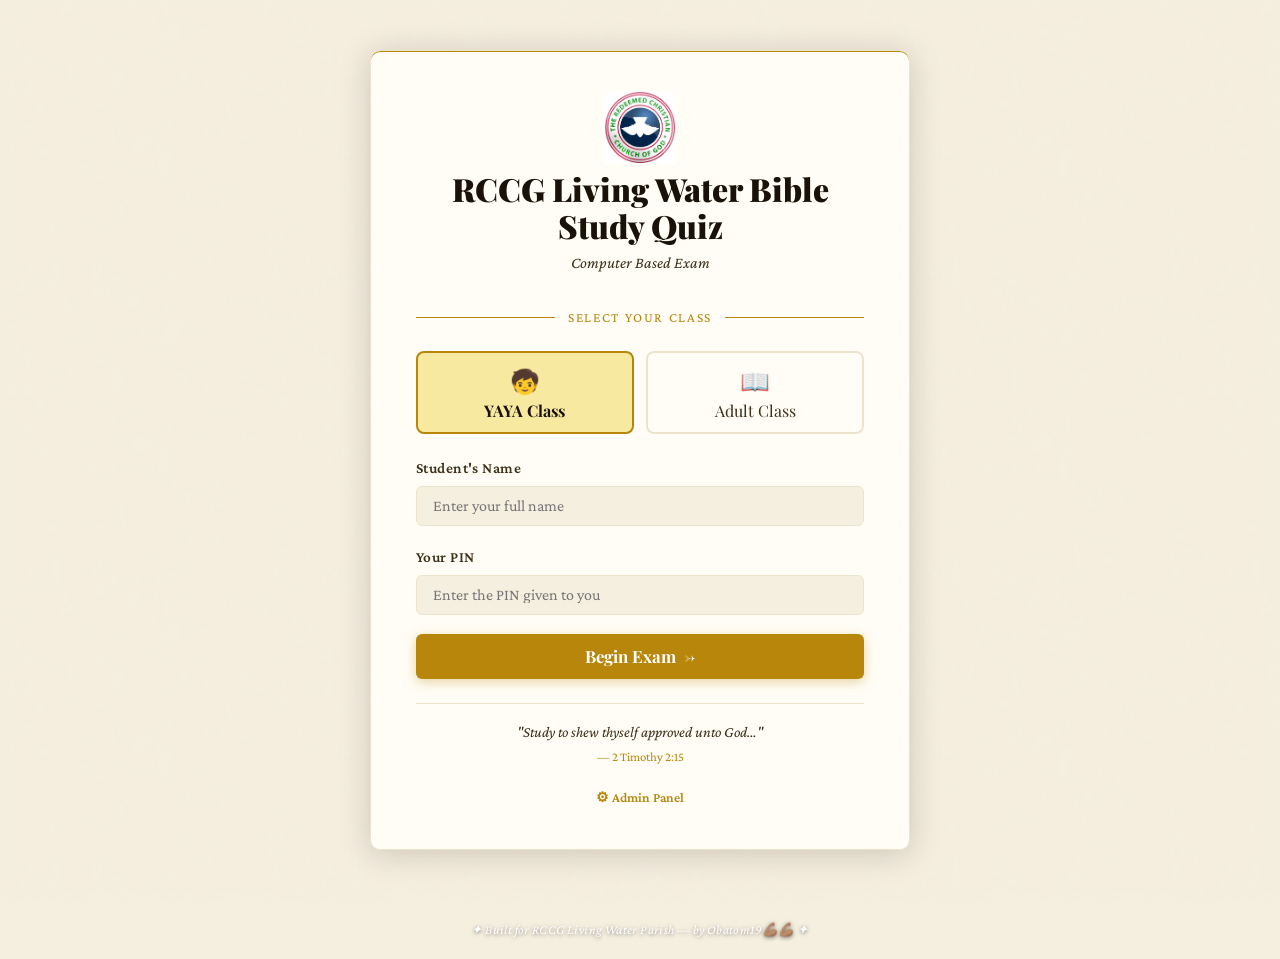
<file: index.html>
<!DOCTYPE html>
<html lang="en">
<head>
  <meta charset="UTF-8" />
  <meta name="viewport" content="width=device-width, initial-scale=1.0" />
  <title>RCCG Living Water Bible Study Quiz</title>
  <link rel="stylesheet" href="style.css" />
  <style>
    .group-selector { display: flex; gap: .8rem; margin-bottom: 1.4rem; }
    .group-btn {
      flex: 1; padding: .7rem;
      border: 2px solid var(--parchment2);
      border-radius: 8px; background: #fffdf5;
      font-family: var(--font-head); font-size: 1rem;
      cursor: pointer; text-align: center;
      transition: border-color .18s, background .18s;
      color: var(--ink-soft);
    }
    .group-btn:hover { border-color: var(--gold); }
    .group-btn.active { border-color: var(--gold); background: var(--gold-pale); color: var(--ink); font-weight: 700; }
    .group-btn .g-icon { font-size: 1.5rem; display: block; margin-bottom: .2rem; }

    .verse {
      font-style: italic; font-size: .95rem;
      color: var(--ink-soft); text-align: center;
      margin-top: 1.5rem; padding-top: 1rem;
      border-top: 1px solid var(--parchment2);
    }
    .verse cite { display: block; font-size: .8rem; margin-top: .2rem; color: var(--gold); font-style: normal; }

    .admin-link {
      margin-top: 1.2rem; text-align: center; font-size: .85rem;
    }
    .admin-link a { color: var(--gold); text-decoration: none; font-weight: 600; }
    .admin-link a:hover { text-decoration: underline; }

    body {
      background-image: url('https://images.unsplash.com/photo-1504052434569-70ad5836ab65?w=1400&q=60');
      background-size: cover;
      background-position: center;
      background-attachment: fixed;
      background-repeat: no-repeat;
    }

    body::after {
      content: '';
      position: fixed; inset: 0; z-index: 0;
      background: rgba(245, 239, 224, 0.72);
      backdrop-filter: blur(3px);
    }

    /* Footer must sit above the body::after overlay */
    footer {
      position: relative;
      z-index: 2;
      text-align: center;
      padding: 1.2rem 1rem;
      font-size: .82rem;
      color: #fff;
      font-family: var(--font-body);
      font-style: italic;
      letter-spacing: .03em;
      text-shadow: 0 1px 4px rgba(0,0,0,.5);
    }
  </style>
</head>
<body>
<div class="page-wrap">
  <div class="card">

    <div class="app-header">
      <img src="rccg-logo.png" alt="RCCG Logo" style="height:72px; width:auto; margin-bottom:.5rem; display:block; margin-left:auto; margin-right:auto;" />
      <h1>RCCG Living Water Bible Study Quiz</h1>
      <p class="subtitle">Computer Based Exam</p>
    </div>

    <div id="alert-box" style="display:none"></div>

    <div class="divider">Select Your Class</div>

    <div class="group-selector">
      <button class="group-btn active" data-group="youth" onclick="selectGroup(this)">
        <span class="g-icon">🧒</span>
        YAYA Class
      </button>
      <button class="group-btn" data-group="adult" onclick="selectGroup(this)">
        <span class="g-icon">📖</span>
        Adult Class
      </button>
    </div>

    <div class="form-group">
      <label for="inp-name">Student's Name</label>
      <input type="text" id="inp-name" placeholder="Enter your full name" autocomplete="off" />
    </div>

    <div class="form-group">
      <label for="inp-pin">Your PIN</label>
      <input type="password" id="inp-pin" placeholder="Enter the PIN given to you" autocomplete="off"
             onkeydown="if(event.key==='Enter') doLogin()" />
    </div>

    <button class="btn btn-primary btn-full" onclick="doLogin()">
      Begin Exam &nbsp;→
    </button>

    <p class="verse">
      "Study to shew thyself approved unto God…"
      <cite>— 2 Timothy 2:15</cite>
    </p>

    <div class="admin-link">
      <a href="admin.html">⚙ Admin Panel</a>
    </div>

  </div>
</div>

<footer>
  ✦ Built for RCCG Living Water Parish &mdash; by Obatom19💪🏽💪🏽 ✦
</footer>

<script src="app.js"></script>
<script>
  let selectedGroup = 'youth';

  function selectGroup(btn) {
    document.querySelectorAll('.group-btn').forEach(b => b.classList.remove('active'));
    btn.classList.add('active');
    selectedGroup = btn.dataset.group;
  }

  function showAlert(msg, type = 'error') {
    const box = document.getElementById('alert-box');
    box.innerHTML = `<div class="alert alert-${type}">${msg}</div>`;
    box.style.display = 'block';
  }

  async function doLogin() {
    const name = document.getElementById('inp-name').value.trim();
    const pin  = document.getElementById('inp-pin').value.trim();

    if (!name) { showAlert('Please enter your full name.'); return; }
    if (!pin)  { showAlert('Please enter your PIN.'); return; }

    showAlert('Checking details, please wait…', 'info');

    const result = await CBT.studentLogin(name, pin);

    if (!result.ok) { showAlert(result.error); return; }

    if (result.student.group !== selectedGroup) {
      const correct = result.student.group === 'youth' ? 'YAYA' : 'Adult';
      showAlert(`You are registered in the <strong>${correct}</strong> class. Please select the correct class above.`);
      return;
    }

    if (result.student.done) {
      showAlert('You have already submitted this exam. Contact the admin if this is a mistake.', 'info');
      return;
    }

    window.location.href = 'exam.html';
  }
</script>
</body>
</html>
</file>
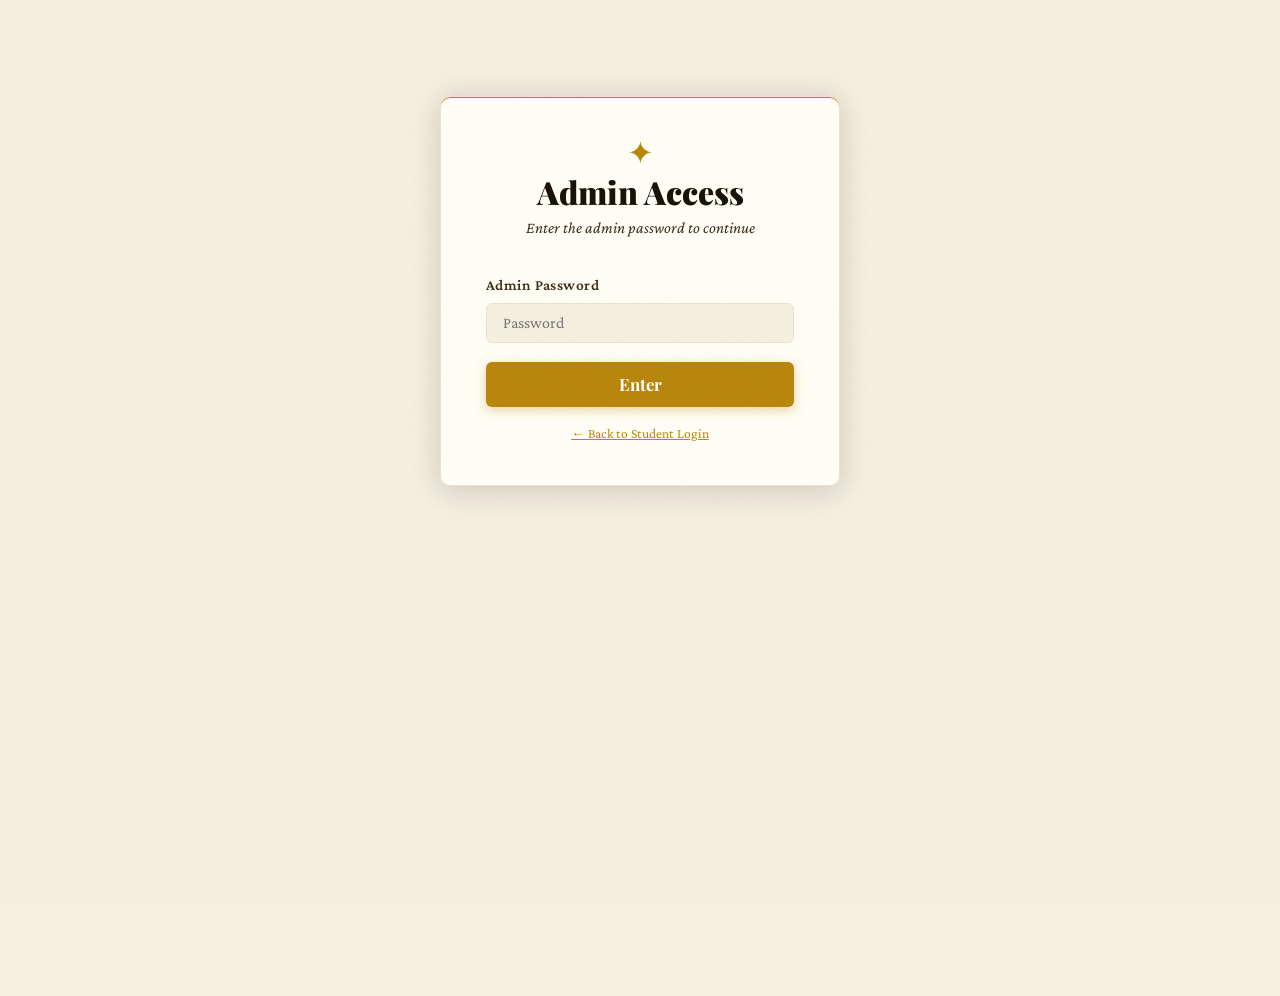
<file: admin.html>
<!DOCTYPE html>
<html lang="en">
<head>
  <meta charset="UTF-8" />
  <meta name="viewport" content="width=device-width, initial-scale=1.0" />
  <title>RCCG Living Water Bible Study Quiz</title>
  <link rel="stylesheet" href="style.css" />
  <style>
    body { padding: 0; }
    .admin-wrap { max-width: 960px; margin: 0 auto; padding: 2rem 1rem 4rem; }

    .admin-header {
      display: flex; align-items: center; justify-content: space-between;
      margin-bottom: 1.8rem; flex-wrap: wrap; gap: 1rem;
    }
    .admin-header h1 { font-family: var(--font-head); font-size: 1.7rem; }
    .admin-header a   { color: var(--gold); text-decoration: none; font-size: .9rem; }

    #auth-gate { max-width: 400px; margin: 6rem auto; }

    .q-count-badge {
      background: var(--ink); color: var(--gold-light);
      padding: .1rem .6rem; border-radius: 30px;
      font-size: .78rem; font-weight: 700;
    }

    .bulk-format-help {
      background: var(--parchment2);
      border-radius: 6px; padding: 1rem 1.2rem;
      font-size: .85rem; line-height: 1.7;
      margin-bottom: 1rem;
    }

    .q-preview-wrap { max-height: 320px; overflow-y: auto; margin-top: 1rem; }
    .q-preview-item {
      display: flex; gap: .8rem; align-items: flex-start;
      padding: .6rem .8rem; border-bottom: 1px solid var(--parchment2);
      font-size: .9rem;
    }

    .analytics-grid {
      display: grid;
      grid-template-columns: repeat(auto-fit, minmax(180px, 1fr));
      gap: 1rem;
      margin-bottom: 2rem;
    }
    .analytic-card {
      background: #fffdf5;
      border: 1px solid var(--parchment2);
      border-radius: 8px;
      padding: 1rem;
      text-align: center;
    }
    .analytic-card h4 { margin: 0 0 0.5rem 0; color: var(--ink-soft); font-size: 0.95rem; }
    .analytic-card .value { font-size: 1.8rem; font-weight: 700; font-family: var(--font-head); }

    .add-student-form {
      display: grid; grid-template-columns: 1fr 1fr auto auto;
      gap: .6rem; align-items: end; margin-bottom: 1.2rem;
    }
    @media (max-width: 600px) {
      .add-student-form { grid-template-columns: 1fr 1fr; }
    }

    .pin-display {
      font-family: monospace; font-size: 1.1rem;
      background: var(--gold-pale); padding: .1rem .4rem;
      border-radius: 4px; color: var(--ink);
    }

    .group-section { margin-bottom: 2rem; }
  </style>
</head>
<body>

<!-- Auth gate -->
<div id="auth-gate" class="card" style="display:none">
  <div class="app-header">
    <span class="crown">✦</span>
    <h1>Admin Access</h1>
    <p class="subtitle">Enter the admin password to continue</p>
  </div>
  <div id="auth-alert" style="display:none"></div>
  <div class="form-group">
    <label>Admin Password</label>
    <input type="password" id="auth-pw" placeholder="Password"
           onkeydown="if(event.key==='Enter') checkAuth()" />
  </div>
  <button class="btn btn-primary btn-full" onclick="checkAuth()">Enter</button>
  <p style="text-align:center;margin-top:1rem;font-size:.85rem">
    <a href="index.html" style="color:var(--gold)">← Back to Student Login</a>
  </p>
</div>

<!-- Main admin panel -->
<div id="admin-main" style="display:none">
<div class="admin-wrap">

  <div class="admin-header">
    <h1>⚙ Admin Panel</h1>
    <div style="display:flex;gap:1rem;align-items:center">
      <a href="index.html">← Student Login</a>
      <button class="btn btn-danger btn-sm" onclick="dangerReset()">🗑 Reset All Data</button>
    </div>
  </div>

  <div id="main-alert" style="display:none;margin-bottom:1rem"></div>

  <!-- Tabs -->
  <div class="admin-tabs">
    <button class="tab-btn active" onclick="switchTab(this,'tab-questions')">
      Questions <span class="q-count-badge" id="q-count-badge">0</span>
    </button>
    <button class="tab-btn" onclick="switchTab(this,'tab-students')">Students</button>
    <button class="tab-btn" onclick="switchTab(this,'tab-results')">Results & Analytics</button>
    <button class="tab-btn" onclick="switchTab(this,'tab-settings')">Settings</button>
  </div>

  <!-- QUESTIONS TAB -->
  <div class="tab-panel active" id="tab-questions">
    <div class="form-group">
      <label>Select Class for Questions</label>
      <select id="question-group" style="width:220px">
        <option value="youth">YAYA / Youth Class</option>
        <option value="adult">Adult Class</option>
      </select>
    </div>

    <div class="bulk-format-help">
      <strong>Bulk Import Format</strong> — paste all your questions below...<br><br>
      <code>Q: Who was the first king of Israel?</code><br>
      <code>A: David</code><br>
      <code>B: Saul</code><br>
      <code>C: Solomon</code><br>
      <code>D: Samuel</code><br>
      <code>ANS: B</code>
    </div>

    <div class="form-group">
      <label>Paste Questions Here</label>
      <textarea id="bulk-input" rows="12" placeholder="Q: …&#10;A: …&#10;B: …&#10;C: …&#10;D: …&#10;ANS: …"></textarea>
    </div>

    <div style="display:flex;gap:.8rem;flex-wrap:wrap">
      <button class="btn btn-primary" onclick="importQuestions()">Import Questions</button>
      <button class="btn btn-outline btn-sm" onclick="clearQuestionsAdmin()">Clear Questions for Selected Class</button>
    </div>

    <div class="q-preview-wrap" id="q-preview"></div>
  </div>

  <!-- STUDENTS TAB -->
  <div class="tab-panel" id="tab-students">
    <h3 style="font-family:var(--font-head);margin-bottom:1rem">Add Student</h3>
    <div class="add-student-form">
      <div class="form-group" style="margin:0">
        <label>Full Name</label>
        <input type="text" id="s-name" placeholder="Student name" />
      </div>
      <div class="form-group" style="margin:0">
        <label>Class Group</label>
        <select id="s-group">
          <option value="youth">Youth (YAYA)</option>
          <option value="adult">Adult</option>
        </select>
      </div>
      <div class="form-group" style="margin:0">
        <label>PIN (auto)</label>
        <input type="text" id="s-pin" placeholder="Auto" maxlength="6" style="width:90px" />
      </div>
      <button class="btn btn-primary btn-sm" onclick="addStudent()">Add</button>
    </div>

    <div class="divider">Youth Class — <span id="youth-count">0</span> students</div>
    <div id="youth-list"></div>

    <div class="divider" style="margin-top:1.5rem">Adult Class — <span id="adult-count">0</span> students</div>
    <div id="adult-list"></div>

    <div style="margin-top:1.2rem;display:flex;gap:.8rem;flex-wrap:wrap">
      <button class="btn btn-outline btn-sm" onclick="exportStudents()">📋 Export Student List (CSV)</button>
      <button class="btn btn-outline btn-sm" onclick="resetAllDoneAdmin()">↺ Reset Submission Flags</button>
    </div>
  </div>

  <!-- RESULTS & ANALYTICS TAB -->
  <div class="tab-panel" id="tab-results">
    <div style="margin-bottom:1.5rem">
      <button class="btn btn-primary btn-sm" onclick="loadResults()">🔄 Refresh All</button>
      <button class="btn btn-outline btn-sm" onclick="exportResults()">📊 Export Full Results (CSV)</button>
    </div>

    <!-- Analytics Summary -->
    <div class="analytics-grid" id="analytics-summary">
      <!-- Populated by JavaScript -->
    </div>

    <div class="group-section">
      <h3>🌱 Youth Class Results</h3>
      <div style="overflow-x:auto">
        <table class="results-table" id="youth-results-table">
          <thead><tr><th>#</th><th>Name</th><th>Score</th><th>%</th><th>Time</th><th>Date</th></tr></thead>
          <tbody id="youth-results-body"></tbody>
        </table>
      </div>
    </div>

    <div class="group-section">
      <h3>📖 Adult Class Results</h3>
      <div style="overflow-x:auto">
        <table class="results-table" id="adult-results-table">
          <thead><tr><th>#</th><th>Name</th><th>Score</th><th>%</th><th>Time</th><th>Date</th></tr></thead>
          <tbody id="adult-results-body"></tbody>
        </table>
      </div>
    </div>
  </div>

  <!-- SETTINGS TAB -->
  <div class="tab-panel" id="tab-settings">
    <div class="card" style="max-width:420px;box-shadow:none;border:1px solid var(--parchment2)">
      <div class="form-group">
        <label>Exam Duration (minutes)</label>
        <input type="number" id="set-duration" min="10" max="240" value="60" />
      </div>
      <div class="form-group">
        <label>Admin Password</label>
        <input type="password" id="set-pw" placeholder="Change admin password" />
      </div>
      <button class="btn btn-primary" onclick="saveSettings()">Save Settings</button>
    </div>
  </div>

</div>
</div>

<script src="app.js"></script>
<script>
// ── Auth, Tabs, Init, Alerts (full code) ─────────────────────
const DEFAULT_PW = 'admin1234';

function getAdminPw() {
  return localStorage.getItem('bibleCBT_adminpw') || DEFAULT_PW;
}

function checkAuth() {
  const pw = document.getElementById('auth-pw').value;
  if (pw === getAdminPw()) {
    document.getElementById('auth-gate').style.display = 'none';
    document.getElementById('admin-main').style.display = 'block';
    initAdmin();
  } else {
    const box = document.getElementById('auth-alert');
    box.innerHTML = '<div class="alert alert-error">Incorrect password.</div>';
    box.style.display = 'block';
  }
}

document.getElementById('auth-gate').style.display = 'block';

function switchTab(btn, id) {
  document.querySelectorAll('.tab-btn').forEach(b => b.classList.remove('active'));
  document.querySelectorAll('.tab-panel').forEach(p => p.classList.remove('active'));
  btn.classList.add('active');
  document.getElementById(id).classList.add('active');
  if (id === 'tab-results') loadResults();
  if (id === 'tab-students') renderStudents();
}

function initAdmin() {
  renderQuestionPreview();
  renderStudents();
  const dur = localStorage.getItem('bibleCBT_duration') || 60;
  document.getElementById('set-duration').value = dur;
}

function showAlert(msg, type = 'success') {
  const box = document.getElementById('main-alert');
  box.innerHTML = `<div class="alert alert-${type}">${msg}</div>`;
  box.style.display = 'block';
  setTimeout(() => { box.style.display = 'none'; }, 6000);
}

function setLoading(msg) {
  const box = document.getElementById('main-alert');
  box.innerHTML = `<div class="alert alert-info">⏳ ${msg}</div>`;
  box.style.display = 'block';
}

// ── Questions Functions ──────────────────────────────────────
async function importQuestions() {
  const text = document.getElementById('bulk-input').value;
  const group = document.getElementById('question-group').value;

  if (!text.trim()) { showAlert('Please paste your questions first.', 'error'); return; }

  const { questions, errors } = CBT.parseBulkQuestions(text);

  if (errors.length) showAlert('Some blocks had errors:<br>' + errors.join('<br>'), 'error');
  if (questions.length === 0) { showAlert('No valid questions found.', 'error'); return; }

  setLoading(`Saving ${questions.length} questions for ${group}...`);
  try {
    await CBT.saveQuestions(questions, group);
    document.getElementById('bulk-input').value = '';
    showAlert(`✓ ${questions.length} questions imported for ${group} class!`);
    renderQuestionPreview();
  } catch(e) {
    showAlert('Error: ' + e.message, 'error');
  }
}

async function clearQuestionsAdmin() {
  const group = document.getElementById('question-group').value;
  if (!confirm(`Clear ALL ${group} class questions?`)) return;
  setLoading('Clearing...');
  try {
    await CBT.clearQuestions(group);
    showAlert(`Questions for ${group} class cleared.`);
    renderQuestionPreview();
  } catch(e) {
    showAlert('Error: ' + e.message, 'error');
  }
}

async function renderQuestionPreview() {
  const wrap = document.getElementById('q-preview');
  const badge = document.getElementById('q-count-badge');
  const group = document.getElementById('question-group').value;
  wrap.innerHTML = '<p>Loading...</p>';

  try {
    const qs = await CBT.getQuestions(group);
    badge.textContent = qs.length;
    if (qs.length === 0) {
      wrap.innerHTML = `<p>No questions for ${group} yet.</p>`;
      return;
    }
    const letters = ['A','B','C','D'];
    wrap.innerHTML = qs.slice(0,50).map((q,i) => `
      <div class="q-preview-item">
        <span class="qn">${i+1}.</span>
        <span style="flex:1">${q.text}</span>
        <span class="qa">ANS: ${letters[q.answer]}</span>
      </div>
    `).join('');
  } catch(e) {
    wrap.innerHTML = `<p style="color:red">Error loading questions</p>`;
  }
}

// ── Students Functions ───────────────────────────────────────
async function addStudent() {
  const name = document.getElementById('s-name').value.trim();
  const group = document.getElementById('s-group').value;
  let pin = document.getElementById('s-pin').value.trim();

  if (!name) return showAlert('Name is required', 'error');
  if (!pin) pin = Math.floor(100000 + Math.random() * 900000).toString();

  setLoading('Adding student...');
  try {
    await CBT.addStudent({ id: CBT.generateId(), name, pin, group });
    document.getElementById('s-name').value = '';
    document.getElementById('s-pin').value = '';
    showAlert(`Student ${name} added successfully!`);
    renderStudents();
  } catch(e) {
    showAlert('Error adding student: ' + e.message, 'error');
  }
}

async function removeStudent(id) {
  if (!confirm('Remove student?')) return;
  try {
    await CBT.removeStudent(id);
    renderStudents();
  } catch(e) {
    showAlert('Error removing student', 'error');
  }
}

async function renderStudents() {
  // ... (same full code as before)
  document.getElementById('youth-list').innerHTML = '<p>Loading...</p>';
  try {
    const students = await CBT.getStudents();
    const youth = students.filter(s => s.group === 'youth');
    const adult = students.filter(s => s.group === 'adult');

    document.getElementById('youth-count').textContent = youth.length;
    document.getElementById('adult-count').textContent = adult.length;

    renderStudentList('youth-list', youth);
    renderStudentList('adult-list', adult);
  } catch(e) {}
}

function renderStudentList(containerId, students) {
  const wrap = document.getElementById(containerId);
  if (students.length === 0) {
    wrap.innerHTML = '<p>No students yet.</p>';
    return;
  }
  wrap.innerHTML = students.map(s => `
    <div class="student-row">
      <span>${s.name}</span>
      <span><span class="pin-display">${s.pin}</span></span>
      <span class="badge badge-${s.group}">${s.group}</span>
      <span>${s.done ? '✅ Done' : 'Pending'}</span>
      <button class="btn btn-danger btn-sm" onclick="removeStudent('${s.id}')">✕</button>
    </div>
  `).join('');
}

// ── Analytics & Results ──────────────────────────────────────
async function loadResults() {
  try {
    const subs = await CBT.getSubmissions();
    const students = await CBT.getStudents();

    // Analytics Calculation
    const totalStudents = students.length;
    const completed = subs.length;
    const totalScore = subs.reduce((sum, s) => sum + s.percent, 0);
    const avgScore = completed ? Math.round(totalScore / completed) : 0;
    const passRate = completed ? Math.round((subs.filter(s => s.percent >= 50).length / completed) * 100) : 0;
    const highest = completed ? Math.max(...subs.map(s => s.percent)) : 0;
    const lowest = completed ? Math.min(...subs.map(s => s.percent)) : 0;

    document.getElementById('analytics-summary').innerHTML = `
      <div class="analytic-card"><h4>Total Students</h4><div class="value">${totalStudents}</div></div>
      <div class="analytic-card"><h4>Completed Exams</h4><div class="value">${completed}</div></div>
      <div class="analytic-card"><h4>Average Score</h4><div class="value">${avgScore}%</div></div>
      <div class="analytic-card"><h4>Pass Rate</h4><div class="value">${passRate}%</div></div>
      <div class="analytic-card"><h4>Highest Score</h4><div class="value">${highest}%</div></div>
      <div class="analytic-card"><h4>Lowest Score</h4><div class="value">${lowest}%</div></div>
    `;

    // Render tables
    const youth = subs.filter(s => s.group === 'youth');
    const adult = subs.filter(s => s.group === 'adult');
    renderResultsTable('youth-results-body', youth);
    renderResultsTable('adult-results-body', adult);
  } catch(e) {
    console.error(e);
  }
}

function renderResultsTable(tbodyId, subs) {
  const tbody = document.getElementById(tbodyId);
  if (subs.length === 0) {
    tbody.innerHTML = '<tr><td colspan="6">No submissions yet.</td></tr>';
    return;
  }
  const sorted = [...subs].sort((a,b) => b.score - a.score);
  tbody.innerHTML = sorted.map((s, i) => {
    const mins = Math.floor(s.timeTaken / 60);
    const secs = s.timeTaken % 60;
    return `
      <tr>
        <td>${i+1}</td>
        <td>${s.studentName}</td>
        <td>${s.score}/${s.total}</td>
        <td><strong>${s.percent}%</strong></td>
        <td>${mins}m ${secs}s</td>
        <td>${new Date(s.date).toLocaleString()}</td>
      </tr>
    `;
  }).join('');
}

async function exportResults() {
  const subs = await CBT.getSubmissions();
  const rows = [['Name','Group','Score','Total','Percent','Time(s)','Date']];
  subs.forEach(s => rows.push([s.studentName, s.group, s.score, s.total, s.percent, s.timeTaken, new Date(s.date).toLocaleString()]));
  downloadCSV(rows, 'exam_results.csv');
}

async function exportStudents() {
  const students = await CBT.getStudents();
  const rows = [['Name','Group','PIN','Status']];
  students.forEach(s => rows.push([s.name, s.group, s.pin, s.done ? 'Done' : 'Pending']));
  downloadCSV(rows, 'students.csv');
}

// ── Settings & Danger ────────────────────────────────────────
function saveSettings() {
  const dur = document.getElementById('set-duration').value;
  const pw = document.getElementById('set-pw').value.trim();
  if (dur) localStorage.setItem('bibleCBT_duration', dur);
  if (pw) {
    localStorage.setItem('bibleCBT_adminpw', pw);
    document.getElementById('set-pw').value = '';
  }
  showAlert('Settings saved successfully.');
}

async function dangerReset() {
  if (!confirm('Delete ALL data permanently?')) return;
  if (!confirm('Final warning! This cannot be undone.')) return;
  setLoading('Clearing everything...');
  try {
    await CBT.clearAllData();
    showAlert('All data cleared.');
    initAdmin();
  } catch(e) {
    showAlert('Error: ' + e.message, 'error');
  }
}

function downloadCSV(rows, filename) {
  const csv = rows.map(r => r.map(c => `"${String(c).replace(/"/g,'""')}"`).join(',')).join('\n');
  const blob = new Blob([csv], { type: 'text/csv' });
  const url = URL.createObjectURL(blob);
  const a = document.createElement('a');
  a.href = url; a.download = filename; a.click();
  URL.revokeObjectURL(url);
}

async function resetAllDoneAdmin() {
  if (!confirm('Reset all submissions?')) return;
  setLoading('Resetting...');
  try {
    await CBT.resetAllDone();
    renderStudents();
    showAlert('All flags reset.');
  } catch(e) {
    showAlert('Error resetting', 'error');
  }
}
</script>
</body>
</html>
</file>
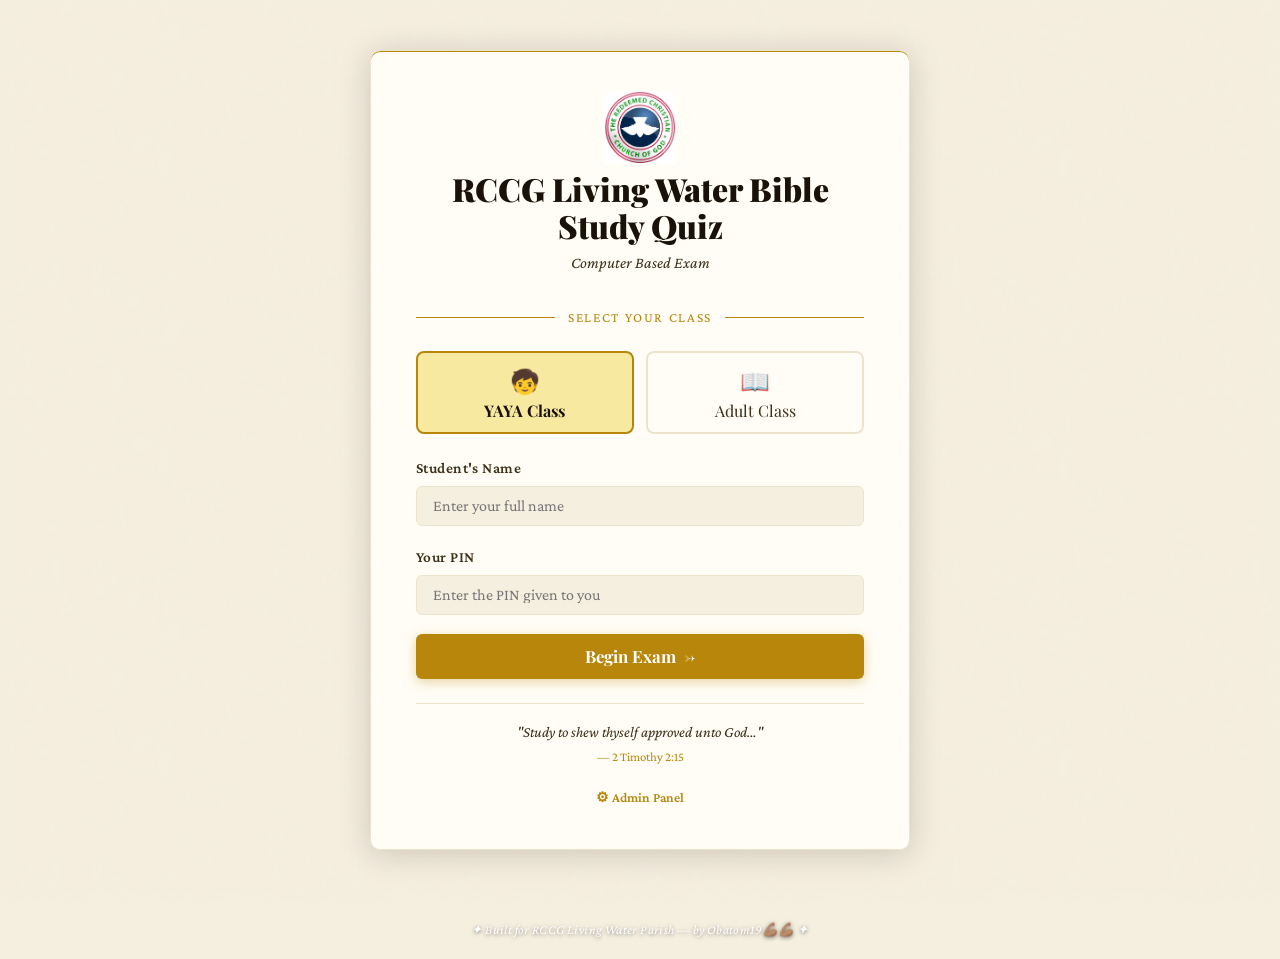
<file: exam.html>
<!DOCTYPE html>
<html lang="en">
<head>
  <meta charset="UTF-8" />
  <meta name="viewport" content="width=device-width, initial-scale=1.0" />
  <title>RCCG LWP CBT Exam</title>
  <link rel="stylesheet" href="style.css" />
  <style>
    body { background: var(--parchment2); }

    .exam-wrap { max-width: 780px; margin: 0 auto; padding: 1.5rem 1rem 5rem; }

    /* answered indicator */
    .answered-count {
      font-size: .85rem; color: var(--parchment);
      opacity: .75;
    }

    /* submit confirmation modal */
    .modal-overlay {
      display: none; position: fixed; inset: 0; z-index: 50;
      background: rgba(26,18,8,.7); backdrop-filter: blur(2px);
      align-items: center; justify-content: center;
    }
    .modal-overlay.open { display: flex; }
    .modal {
      background: #fffdf5; border-radius: var(--radius);
      padding: 2rem 2.4rem; max-width: 420px; width: 90%;
      box-shadow: 0 12px 40px rgba(0,0,0,.3);
      text-align: center;
    }
    .modal h2 { font-family: var(--font-head); margin-bottom: .7rem; }
    .modal p  { color: var(--ink-soft); margin-bottom: 1.5rem; font-size: 1rem; }
    .modal-btns { display: flex; gap: .8rem; justify-content: center; }

    /* anti-cheat warning modal */
    .warning-modal-overlay {
      display: none; position: fixed; inset: 0; z-index: 100;
      background: rgba(139,26,26,.85); backdrop-filter: blur(4px);
      align-items: center; justify-content: center;
    }
    .warning-modal-overlay.open { display: flex; }
    .warning-modal {
      background: #fff5f5;
      border: 3px solid var(--crimson);
      border-radius: var(--radius);
      padding: 2rem 2.4rem; max-width: 420px; width: 90%;
      box-shadow: 0 12px 40px rgba(0,0,0,.5);
      text-align: center;
    }
    .warning-modal .warn-icon { font-size: 3rem; display: block; margin-bottom: .5rem; }
    .warning-modal h2 {
      font-family: var(--font-head); color: var(--crimson);
      font-size: 1.4rem; margin-bottom: .7rem;
    }
    .warning-modal p { color: var(--ink-soft); margin-bottom: 1.2rem; font-size: 1rem; }
    .warning-count {
      display: inline-block;
      background: var(--crimson); color: #fff;
      font-family: var(--font-head); font-weight: 700;
      padding: .2rem .8rem; border-radius: 30px;
      font-size: .9rem; margin-bottom: 1rem;
    }
  </style>
</head>
<body>

<!-- Top bar -->
<div class="exam-topbar">
  <div class="student-info">
    <strong id="bar-name">Student</strong>
    &nbsp;·&nbsp;
    <span id="bar-group-badge"></span>
  </div>

  <div class="timer" id="timer-display">60:00</div>

  <div class="answered-count" id="answered-count">0 / 0 answered</div>

  <div class="progress-bar-wrap" style="order:10;width:100%">
    <div class="progress-bar-fill" id="progress-bar" style="width:0%"></div>
  </div>
</div>

<!-- Question area -->
<div class="exam-wrap">
  <div class="question-number" id="q-number">Question 1 of 150</div>
  <div class="question-text"  id="q-text"></div>
  <ul class="options-list"    id="options-list"></ul>

  <div class="exam-nav">
    <button class="btn btn-outline" id="btn-prev" onclick="navigate(-1)">← Previous</button>
    <button class="btn btn-secondary" onclick="openSubmitModal()">Submit Exam</button>
    <button class="btn btn-primary" id="btn-next" onclick="navigate(1)">Next →</button>
  </div>
</div>

<!-- Question palette toggle -->
<button class="palette-toggle" onclick="togglePalette()" title="Question Navigator">☰</button>

<div class="palette-drawer" id="palette-drawer">
  <h3>Question Navigator</h3>
  <div class="palette-grid" id="palette-grid"></div>
  <div style="margin-top:.8rem;font-size:.78rem;color:var(--ink-soft);">
    <span style="display:inline-block;width:12px;height:12px;background:var(--sage);border-radius:2px;margin-right:4px;vertical-align:middle;"></span>Answered
    &nbsp;
    <span style="display:inline-block;width:12px;height:12px;background:var(--parchment2);border:1.5px solid var(--gold);border-radius:2px;margin-right:4px;vertical-align:middle;"></span>Current
  </div>
</div>

<!-- Submit confirmation modal -->
<div class="modal-overlay" id="submit-modal">
  <div class="modal">
    <h2>Submit Exam?</h2>
    <p id="modal-msg">You have answered <strong id="modal-answered">0</strong> of <strong id="modal-total">0</strong> questions.<br>Unanswered questions will be marked wrong.</p>
    <div class="modal-btns">
      <button class="btn btn-outline" onclick="closeSubmitModal()">Go Back</button>
      <button class="btn btn-primary" onclick="confirmSubmit()">Yes, Submit</button>
    </div>
  </div>
</div>

<!-- Anti-cheat warning modal -->
<div class="warning-modal-overlay" id="warning-modal">
  <div class="warning-modal">
    <span class="warn-icon">⚠️</span>
    <h2>Warning!</h2>
    <span class="warning-count" id="warning-count-label">Warning 1 of 1</span>
    <p>You left the exam screen.<br>
    <strong>This is your only warning.</strong><br>
    If you leave the screen again, your exam will be <strong>automatically submitted</strong> immediately.</p>
    <button class="btn btn-danger btn-full" onclick="dismissWarning()">I Understand — Return to Exam</button>
  </div>
</div>

<script src="app.js"></script>
<script>
// ── Guards ──────────────────────────────────────────────────
let session = CBT.getSession();
if (!session || session.submitted) {
  window.location.href = 'index.html';
}

const totalQ = session.questionOrder.length;
let currentPos = session.currentPos || 0;
let timerInterval;

// ── Initialise UI ────────────────────────────────────────────
document.getElementById('bar-name').textContent = session.studentName;
const groupBadge = document.getElementById('bar-group-badge');
groupBadge.innerHTML = `<span class="badge badge-${session.group}">${session.group}</span>`;

buildPalette();
renderQuestion(currentPos);
startTimer();

// ── Timer ─────────────────────────────────────────────────────
function startTimer() {
  updateTimerDisplay();
  timerInterval = setInterval(() => {
    const rem = CBT.timeRemaining(session);
    if (rem <= 0) { clearInterval(timerInterval); autoSubmit(); return; }
    updateTimerDisplay();
  }, 1000);
}

function updateTimerDisplay() {
  const rem = CBT.timeRemaining(session);
  const el  = document.getElementById('timer-display');
  el.textContent = CBT.formatTime(rem);
  el.classList.toggle('urgent', rem < 120);
}

function autoSubmit() {
  document.getElementById('submit-modal').classList.remove('open');
  doSubmit();
}

// ── Anti-cheat: tab/window visibility detection ───────────────
const MAX_WARNINGS  = 1;  // number of warnings before auto-submit
let   warningCount  = 0;
let   examSubmitted = false;

function handleVisibilityChange() {
  if (examSubmitted) return;
  if (document.hidden) {
    onFocusLost();
  }
}

function handleWindowBlur() {
  if (examSubmitted) return;
  // Ignore blur if it's just the warning modal opening
  if (document.getElementById('warning-modal').classList.contains('open')) return;
  onFocusLost();
}

function onFocusLost() {
  if (examSubmitted) return;
  warningCount++;

  if (warningCount > MAX_WARNINGS) {
    // Already warned once — auto-submit now
    forceSubmit();
  } else {
    // First offence — show warning
    document.getElementById('warning-count-label').textContent =
      `Warning ${warningCount} of ${MAX_WARNINGS}`;
    document.getElementById('warning-modal').classList.add('open');
  }
}

function dismissWarning() {
  document.getElementById('warning-modal').classList.remove('open');
}

function forceSubmit() {
  examSubmitted = true;
  clearInterval(timerInterval);
  // Remove listeners to avoid double-trigger
  document.removeEventListener('visibilitychange', handleVisibilityChange);
  window.removeEventListener('blur', handleWindowBlur);
  // Close any open modals
  document.getElementById('warning-modal').classList.remove('open');
  document.getElementById('submit-modal').classList.remove('open');
  // Show brief message then submit
  document.getElementById('q-text').innerHTML =
    '<span style="color:var(--crimson);font-size:1.1rem">⚠ Exam screen left twice. Submitting your exam now…</span>';
  setTimeout(() => doSubmit(), 1800);
}

// Attach listeners
document.addEventListener('visibilitychange', handleVisibilityChange);
window.addEventListener('blur', handleWindowBlur);

// ── Render question ───────────────────────────────────────────
function renderQuestion(pos) {
  currentPos = pos;
  session.currentPos = pos;
  CBT.saveSession(session);
  session = CBT.getSession(); // re-read

  const q     = CBT.getQuestionAtPos(session, pos);
  const opts  = ['A', 'B', 'C', 'D'];
  const saved = session.answers[pos] ?? -1;

  document.getElementById('q-number').textContent =
    `Question ${pos + 1} of ${totalQ}`;
  document.getElementById('q-text').textContent = q.text;

  const list = document.getElementById('options-list');
  list.innerHTML = '';
  q.options.forEach((opt, i) => {
    const li = document.createElement('li');
    li.className = 'option-item' + (saved === i ? ' selected' : '');
    li.innerHTML = `
      <span class="option-letter">${opts[i]}</span>
      <span class="option-text">${opt}</span>`;
    li.onclick = () => selectOption(i, li);
    list.appendChild(li);
  });

  document.getElementById('btn-prev').disabled = pos === 0;
  document.getElementById('btn-next').disabled = pos === totalQ - 1;

  updateProgress();
  updatePalette();
}

function selectOption(idx, li) {
  document.querySelectorAll('.option-item').forEach(el => el.classList.remove('selected'));
  li.classList.add('selected');
  CBT.recordAnswer(currentPos, idx);
  session = CBT.getSession();
  updateProgress();
  updatePalette();
}

function navigate(delta) {
  const next = currentPos + delta;
  if (next < 0 || next >= totalQ) return;
  renderQuestion(next);
}

// ── Progress ──────────────────────────────────────────────────
function updateProgress() {
  const answered = Object.keys(session.answers).length;
  document.getElementById('answered-count').textContent =
    `${answered} / ${totalQ} answered`;
  document.getElementById('progress-bar').style.width =
    `${(answered / totalQ) * 100}%`;
}

// ── Palette ───────────────────────────────────────────────────
function buildPalette() {
  const grid = document.getElementById('palette-grid');
  grid.innerHTML = '';
  for (let i = 0; i < totalQ; i++) {
    const btn = document.createElement('button');
    btn.className = 'palette-btn';
    btn.textContent = i + 1;
    btn.dataset.pos = i;
    btn.onclick = () => { renderQuestion(i); }
    grid.appendChild(btn);
  }
}

function updatePalette() {
  const btns = document.querySelectorAll('.palette-btn');
  btns.forEach(btn => {
    const pos = +btn.dataset.pos;
    btn.classList.toggle('answered', session.answers[pos] !== undefined);
    btn.classList.toggle('current',  pos === currentPos);
  });
}

function togglePalette() {
  document.getElementById('palette-drawer').classList.toggle('open');
}

// Close palette when clicking outside
document.addEventListener('click', e => {
  const drawer  = document.getElementById('palette-drawer');
  const toggle  = document.querySelector('.palette-toggle');
  if (!drawer.contains(e.target) && e.target !== toggle) {
    drawer.classList.remove('open');
  }
});

// ── Submit flow ───────────────────────────────────────────────
function openSubmitModal() {
  session = CBT.getSession();
  const answered = Object.keys(session.answers).length;
  document.getElementById('modal-answered').textContent = answered;
  document.getElementById('modal-total').textContent    = totalQ;
  document.getElementById('submit-modal').classList.add('open');
}

function closeSubmitModal() {
  document.getElementById('submit-modal').classList.remove('open');
}

function confirmSubmit() {
  clearInterval(timerInterval);
  doSubmit();
}

async function doSubmit() {
  examSubmitted = true;
  document.removeEventListener('visibilitychange', handleVisibilityChange);
  window.removeEventListener('blur', handleWindowBlur);

  const submitBtn = document.querySelector('.modal-btns .btn-primary');
  if (submitBtn) { submitBtn.disabled = true; submitBtn.textContent = 'Submitting…'; }

  const result = await CBT.submitExam();
  if (!result) { window.location.href = 'index.html'; return; }
  sessionStorage.setItem('bibleCBT_lastResult', JSON.stringify(result));
  window.location.href = 'results.html';
}
</script>
</body>
</html>
</file>
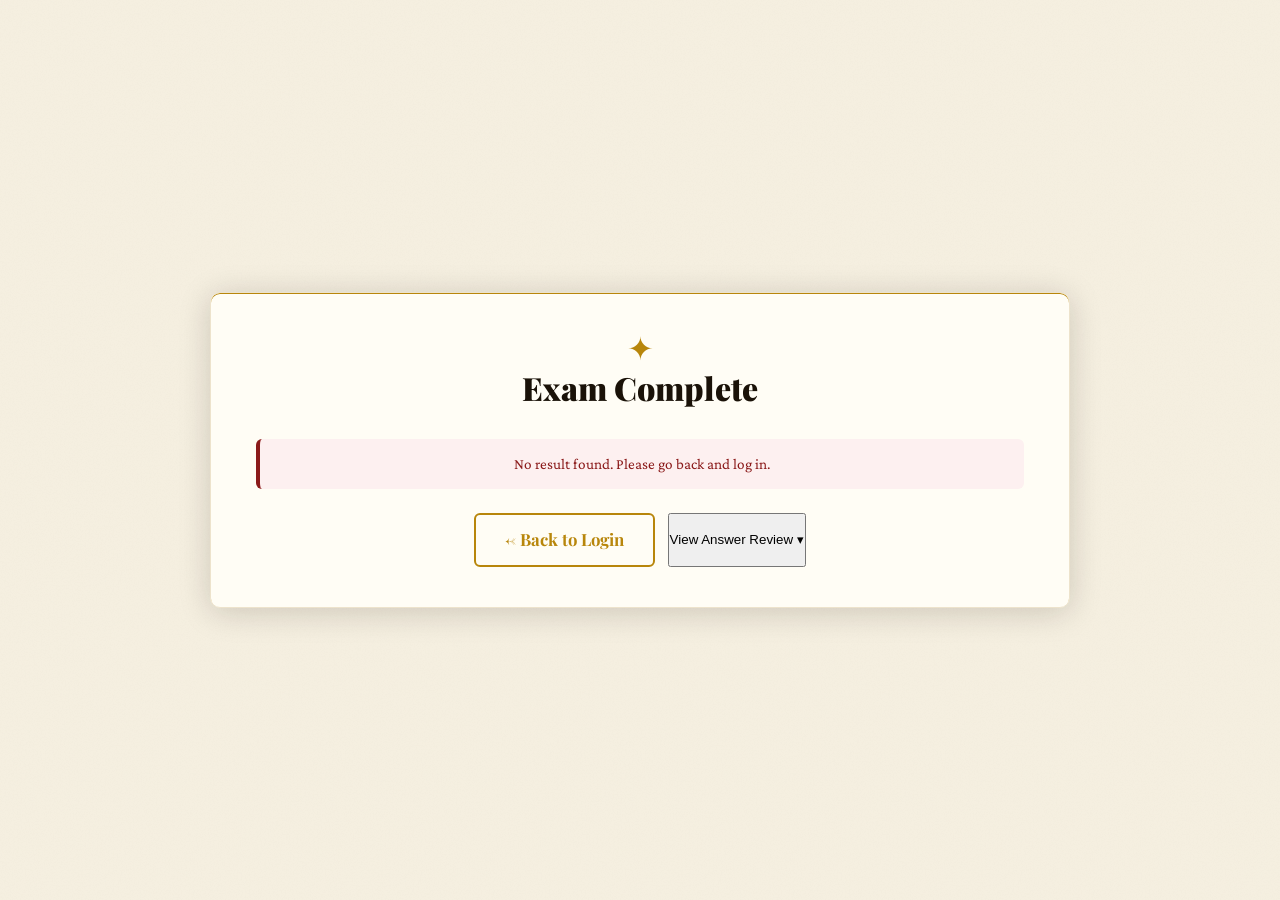
<file: results.html>
<!DOCTYPE html>
<html lang="en">
<head>
  <meta charset="UTF-8" />
  <meta name="viewport" content="width=device-width, initial-scale=1.0" />
  <title>RCCG Living Water Bible Study Quiz — Your Results</title>
  <link rel="stylesheet" href="style.css" />
  <style>
    .result-card { text-align: center; }
    .score-circle {
      display: inline-flex; flex-direction: column; align-items: center; justify-content: center;
      width: 160px; height: 160px; border-radius: 50%; border: 6px solid var(--gold);
      background: var(--gold-pale); margin: 1.2rem auto; box-shadow: 0 0 0 10px var(--parchment2);
    }
    .grade-label {
      display: inline-block; font-family: var(--font-head); font-size: 1.1rem; font-weight: 700;
      padding: .3rem 1.2rem; border-radius: 30px; margin-bottom: 1rem;
    }
    .grade-A { background: #e8f4e8; color: var(--sage); border: 1px solid var(--sage); }
    .grade-B { background: var(--gold-pale); color: var(--gold); border: 1px solid var(--gold); }
    .grade-C { background: #fdf7e0; color: #8a6a00; border: 1px solid #c8a800; }
    .grade-F { background: #fdf0f0; color: var(--crimson); border: 1px solid var(--crimson); }
    .stats-row { display: flex; gap: 1rem; flex-wrap: wrap; justify-content: center; margin: 1.2rem 0; }
    .stat-box { flex: 1; min-width: 100px; background: var(--parchment2); border-radius: 8px; padding: .8rem; text-align: center; }
    .stat-box strong { display: block; font-family: var(--font-head); font-size: 1.6rem; color: var(--ink); }
    .stat-box small { font-size: .8rem; color: var(--ink-soft); }
    .review-table td, .review-table th { padding: .45rem .7rem; text-align: left; }
    .review-table tr.wrong td { background: #fdf0f0; }
    .review-table tr.right td { background: #f0fdf0; }
    #review-section { display: none; }
  </style>
</head>
<body>
<div class="page-wrap">
  <div class="card card-wide result-card">
    <div class="app-header">
      <span class="crown">✦</span>
      <h1>Exam Complete</h1>
    </div>

    <div id="result-content">
      <p style="color:var(--ink-soft)">Loading results…</p>
    </div>

    <div style="margin-top:1.5rem;display:flex;gap:.8rem;justify-content:center;flex-wrap:wrap;">
      <a href="index.html" class="btn btn-outline">← Back to Login</a>
      <button class="review-toggle" onclick="toggleReview()">View Answer Review ▾</button>
    </div>

    <div id="review-section">
      <div class="divider">Answer Review</div>
      <div style="overflow-x:auto;">
        <table class="review-table results-table" id="review-table">
          <thead>
            <tr><th>#</th><th>Question</th><th>Your Answer</th><th>Correct Answer</th><th></th></tr>
          </thead>
          <tbody id="review-body"></tbody>
        </table>
      </div>
    </div>
  </div>
</div>

<script src="app.js"></script>
<script>
  const raw = sessionStorage.getItem('bibleCBT_lastResult');

  if (!raw) {
    document.getElementById('result-content').innerHTML = 
      '<div class="alert alert-error">No result found. Please go back and log in.</div>';
  } else {
    const res = JSON.parse(raw);
    CBT.clearSession();

    const pct = res.percent;
    let grade = pct >= 70 ? 'A' : pct >= 60 ? 'B' : pct >= 50 ? 'C' : 'F';
    let gradeLabel = { A: 'Excellent ★', B: 'Good', C: 'Fair', F: 'Needs Improvement' }[grade];

    const mins = Math.floor(res.timeTaken / 60);
    const secs = res.timeTaken % 60;

    document.getElementById('result-content').innerHTML = `
      <p>Well done, <strong>${res.studentName}</strong> 
        <span class="badge badge-${res.group}">${res.group}</span>
      </p>
      <div class="score-circle">
        <span class="score-number">${pct}%</span>
        <small>${res.score}/${res.total}</small>
      </div>
      <div><span class="grade-label grade-${grade}">${gradeLabel}</span></div>
      <div class="stats-row">
        <div class="stat-box"><strong>${res.score}</strong><small>Correct</small></div>
        <div class="stat-box"><strong>${res.total - res.score}</strong><small>Wrong</small></div>
        <div class="stat-box"><strong>${mins}m ${secs}s</strong><small>Time Taken</small></div>
      </div>
    `;

    // Load review asynchronously
    (async () => {
      try {
        const questions = await CBT.getQuestions();
        const letters = ['A','B','C','D'];
        const tbody = document.getElementById('review-body');
        tbody.innerHTML = '';

        res.answers.forEach((a, idx) => {
          const q = questions.find(qq => qq.id === a.qId) || questions[a.qId];
          if (!q) return;
          const tr = document.createElement('tr');
          tr.className = a.correct ? 'right' : 'wrong';
          tr.innerHTML = `
            <td>${idx + 1}</td>
            <td>${q.text}</td>
            <td>${a.chosen >= 0 ? letters[a.chosen] + '. ' + q.options[a.chosen] : '—'}</td>
            <td>${letters[q.answer]}. ${q.options[q.answer]}</td>
            <td>${a.correct ? '<span class="icon-right">✓</span>' : '<span class="icon-wrong">✗</span>'}</td>
          `;
          tbody.appendChild(tr);
        });
      } catch(e) {
        console.error("Review load error:", e);
      }
    })();
  }

  function toggleReview() {
    const sec = document.getElementById('review-section');
    sec.style.display = (sec.style.display === 'none' || sec.style.display === '') ? 'block' : 'none';
  }
</script>
</body>
</html>
</file>
<file: style.css>
/* ============================================================
   BIBLE STUDY CBT — Stylesheet
   Theme: Sacred Manuscript — warm parchment tones, deep ink,
   gold accents. Reminiscent of illuminated manuscripts.
   ============================================================ */

@import url('https://fonts.googleapis.com/css2?family=Playfair+Display:wght@400;600;700;900&family=Crimson+Pro:ital,wght@0,300;0,400;0,600;1,400&display=swap');

/* ── Variables ─────────────────────────────────────────────── */
:root {
  --parchment:   #f5efe0;
  --parchment2:  #ede3cc;
  --ink:         #1a1208;
  --ink-soft:    #3d2f1a;
  --gold:        #b8860b;
  --gold-light:  #e0b830;
  --gold-pale:   #f7e9a0;
  --crimson:     #8b1a1a;
  --sage:        #3d5a3e;
  --shadow:      rgba(26,18,8,0.18);
  --radius:      10px;
  --font-head:   'Playfair Display', serif;
  --font-body:   'Crimson Pro', serif;
}

/* ── Reset & Base ───────────────────────────────────────────── */
*, *::before, *::after { box-sizing: border-box; margin: 0; padding: 0; }

html { scroll-behavior: smooth; }

body {
  font-family: var(--font-body);
  font-size: 18px;
  background: var(--parchment);
  color: var(--ink);
  min-height: 100vh;
  line-height: 1.6;
}

/* ── Texture overlay ────────────────────────────────────────── */
body::before {
  content: '';
  position: fixed; inset: 0; z-index: 0; pointer-events: none;
  background-image:
    url("data:image/svg+xml,%3Csvg xmlns='http://www.w3.org/2000/svg' width='300' height='300'%3E%3Cfilter id='n'%3E%3CfeTurbulence type='fractalNoise' baseFrequency='0.75' numOctaves='4' stitchTiles='stitch'/%3E%3C/filter%3E%3Crect width='300' height='300' filter='url(%23n)' opacity='0.04'/%3E%3C/svg%3E");
  opacity: 0.5;
}

/* ── Layout wrappers ────────────────────────────────────────── */
.page-wrap {
  position: relative; z-index: 1;
  min-height: 100vh;
  display: flex; flex-direction: column; align-items: center; justify-content: center;
  padding: 2rem 1rem;
}

.card {
  background: #fffdf5;
  border: 1px solid var(--parchment2);
  border-radius: var(--radius);
  box-shadow: 0 4px 32px var(--shadow), 0 1px 0 var(--gold) inset;
  padding: 2.5rem 2.8rem;
  width: 100%; max-width: 540px;
}

.card-wide { max-width: 860px; }
.card-full { max-width: 1100px; }

/* ── Ornamental header ──────────────────────────────────────── */
.app-header {
  text-align: center;
  margin-bottom: 2rem;
}

.app-header .crown {
  font-size: 2rem; line-height: 1;
  color: var(--gold);
  display: block;
  margin-bottom: .3rem;
}

.app-header h1 {
  font-family: var(--font-head);
  font-size: 2rem; font-weight: 900;
  color: var(--ink);
  line-height: 1.15;
}

.app-header .subtitle {
  font-size: 1rem; color: var(--ink-soft);
  font-style: italic; margin-top: .3rem;
}

/* ── Divider ────────────────────────────────────────────────── */
.divider {
  display: flex; align-items: center; gap: .8rem;
  margin: 1.4rem 0; color: var(--gold);
  font-size: .85rem; letter-spacing: .12em; text-transform: uppercase;
}
.divider::before, .divider::after {
  content: ''; flex: 1; height: 1px; background: var(--gold);
}

/* ── Form elements ──────────────────────────────────────────── */
.form-group { margin-bottom: 1.2rem; }

label {
  display: block;
  font-size: .95rem; font-weight: 600;
  color: var(--ink-soft);
  margin-bottom: .35rem;
  letter-spacing: .03em;
}

input[type="text"],
input[type="password"],
select,
textarea {
  width: 100%;
  padding: .65rem 1rem;
  border: 1.5px solid var(--parchment2);
  border-radius: 6px;
  font-family: var(--font-body);
  font-size: 1rem;
  background: var(--parchment);
  color: var(--ink);
  transition: border-color .2s, box-shadow .2s;
  outline: none;
}

input:focus, select:focus, textarea:focus {
  border-color: var(--gold);
  box-shadow: 0 0 0 3px var(--gold-pale);
}

textarea { resize: vertical; min-height: 90px; }

/* ── Buttons ────────────────────────────────────────────────── */
.btn {
  display: inline-flex; align-items: center; justify-content: center; gap: .5rem;
  padding: .72rem 1.8rem;
  border: none; border-radius: 6px;
  font-family: var(--font-head);
  font-size: 1.05rem; font-weight: 700;
  cursor: pointer;
  transition: transform .15s, box-shadow .2s, background .2s;
  text-decoration: none;
}

.btn:active { transform: scale(.97); }

.btn-primary {
  background: var(--gold);
  color: #fff;
  box-shadow: 0 3px 12px rgba(184,134,11,.35);
}
.btn-primary:hover {
  background: #a07708;
  box-shadow: 0 5px 18px rgba(184,134,11,.5);
}

.btn-secondary {
  background: var(--ink);
  color: var(--parchment);
}
.btn-secondary:hover { background: var(--ink-soft); }

.btn-danger {
  background: var(--crimson);
  color: #fff;
}
.btn-danger:hover { background: #6e1414; }

.btn-outline {
  background: transparent;
  border: 2px solid var(--gold);
  color: var(--gold);
}
.btn-outline:hover { background: var(--gold-pale); }

.btn-full { width: 100%; }
.btn-sm { padding: .4rem 1rem; font-size: .9rem; }

/* ── Group badges ───────────────────────────────────────────── */
.badge {
  display: inline-block;
  padding: .15rem .7rem;
  border-radius: 30px;
  font-size: .78rem; font-weight: 700;
  letter-spacing: .06em; text-transform: uppercase;
}
.badge-youth  { background: #e8f4e8; color: var(--sage);   border: 1px solid var(--sage); }
.badge-adult  { background: #f4e8e8; color: var(--crimson); border: 1px solid var(--crimson); }

/* ── Alert / Notice ─────────────────────────────────────────── */
.alert {
  padding: .8rem 1.1rem;
  border-radius: 6px;
  font-size: .95rem;
  margin-bottom: 1rem;
  border-left: 4px solid;
}
.alert-error   { background: #fdf0f0; border-color: var(--crimson); color: var(--crimson); }
.alert-success { background: #f0fdf0; border-color: var(--sage);    color: var(--sage); }
.alert-info    { background: var(--gold-pale); border-color: var(--gold); color: var(--ink-soft); }

/* ── Exam-specific ──────────────────────────────────────────── */
.exam-topbar {
  position: sticky; top: 0; z-index: 10;
  background: var(--ink);
  color: var(--parchment);
  padding: .75rem 1.5rem;
  display: flex; align-items: center; justify-content: space-between;
  gap: 1rem;
  flex-wrap: wrap;
  box-shadow: 0 2px 12px rgba(0,0,0,.25);
}

.exam-topbar .student-info { font-size: .95rem; }
.exam-topbar .student-info strong { color: var(--gold-light); }

.timer {
  font-family: var(--font-head);
  font-size: 1.3rem; font-weight: 700;
  color: var(--gold-light);
  min-width: 80px; text-align: center;
  letter-spacing: .05em;
}
.timer.urgent { color: #ff6b6b; animation: pulse .7s infinite alternate; }

@keyframes pulse { from { opacity: 1; } to { opacity: .5; } }

.progress-bar-wrap {
  width: 100%;
  background: rgba(255,255,255,.1);
  border-radius: 30px; height: 6px;
  overflow: hidden;
}
.progress-bar-fill {
  height: 100%;
  background: var(--gold-light);
  border-radius: 30px;
  transition: width .4s ease;
}

/* ── Question card ──────────────────────────────────────────── */
.question-area {
  padding: 2rem 1rem;
  max-width: 780px; margin: 0 auto;
}

.question-number {
  font-size: .88rem; font-weight: 600; color: var(--gold);
  text-transform: uppercase; letter-spacing: .1em;
  margin-bottom: .5rem;
}

.question-text {
  font-family: var(--font-head);
  font-size: 1.3rem; font-weight: 600;
  color: var(--ink);
  line-height: 1.5;
  margin-bottom: 1.5rem;
}

.options-list { list-style: none; display: flex; flex-direction: column; gap: .75rem; }

.option-item {
  display: flex; align-items: flex-start; gap: .9rem;
  padding: .85rem 1.1rem;
  border: 2px solid var(--parchment2);
  border-radius: 8px;
  cursor: pointer;
  transition: border-color .18s, background .18s, transform .1s;
  background: #fffdf7;
}

.option-item:hover {
  border-color: var(--gold);
  background: var(--gold-pale);
  transform: translateX(4px);
}

.option-item.selected {
  border-color: var(--gold);
  background: var(--gold-pale);
}

.option-letter {
  display: flex; align-items: center; justify-content: center;
  width: 28px; height: 28px; flex-shrink: 0;
  border-radius: 50%;
  border: 1.5px solid var(--gold);
  font-family: var(--font-head);
  font-weight: 700; font-size: .85rem;
  color: var(--gold);
  background: #fff;
  transition: background .18s, color .18s;
}

.option-item.selected .option-letter {
  background: var(--gold);
  color: #fff;
}

.option-text { font-size: 1.05rem; line-height: 1.4; padding-top: 2px; }

/* ── Nav buttons ────────────────────────────────────────────── */
.exam-nav {
  display: flex; align-items: center; justify-content: space-between;
  margin-top: 2rem; gap: 1rem;
}

/* ── Question palette ───────────────────────────────────────── */
.palette-toggle {
  position: fixed; bottom: 1.5rem; right: 1.5rem; z-index: 20;
  background: var(--ink); color: var(--gold-light);
  border: none; border-radius: 50%;
  width: 52px; height: 52px;
  font-size: 1.4rem;
  cursor: pointer;
  box-shadow: 0 4px 16px rgba(0,0,0,.35);
  transition: transform .2s;
}
.palette-toggle:hover { transform: scale(1.1); }

.palette-drawer {
  position: fixed; bottom: 80px; right: 1.5rem; z-index: 20;
  background: #fffdf5;
  border: 1px solid var(--parchment2);
  border-radius: var(--radius);
  box-shadow: 0 8px 32px var(--shadow);
  padding: 1rem;
  width: 260px;
  display: none;
}
.palette-drawer.open { display: block; }

.palette-drawer h3 {
  font-family: var(--font-head); font-size: 1rem;
  margin-bottom: .7rem; color: var(--ink-soft);
}

.palette-grid {
  display: grid; grid-template-columns: repeat(8, 1fr); gap: 4px;
}

.palette-btn {
  width: 100%; aspect-ratio: 1;
  border: 1.5px solid var(--parchment2);
  border-radius: 4px;
  font-size: .72rem; font-weight: 700;
  background: #fffdf5;
  cursor: pointer;
  color: var(--ink-soft);
  transition: background .15s, border-color .15s;
}
.palette-btn.answered  { background: var(--sage); color: #fff; border-color: var(--sage); }
.palette-btn.current   { border-color: var(--gold); box-shadow: 0 0 0 2px var(--gold-pale); }
.palette-btn:hover     { border-color: var(--gold); }

/* ── Results page ───────────────────────────────────────────── */
.score-ring-wrap { text-align: center; margin: 1.5rem 0; }
.score-number {
  font-family: var(--font-head);
  font-size: 4rem; font-weight: 900;
  color: var(--gold);
  line-height: 1;
}
.score-label { font-size: 1rem; color: var(--ink-soft); margin-top: .3rem; }

.results-table { width: 100%; border-collapse: collapse; font-size: .95rem; }
.results-table th {
  background: var(--ink); color: var(--gold-light);
  padding: .6rem .9rem; text-align: left;
  font-family: var(--font-head);
}
.results-table td { padding: .6rem .9rem; border-bottom: 1px solid var(--parchment2); }
.results-table tr:hover td { background: var(--gold-pale); }

/* ── Admin page ─────────────────────────────────────────────── */
.admin-tabs {
  display: flex; gap: .5rem;
  margin-bottom: 1.5rem;
  border-bottom: 2px solid var(--parchment2);
  padding-bottom: .5rem;
}

.tab-btn {
  background: none; border: none;
  font-family: var(--font-head); font-size: 1rem;
  color: var(--ink-soft); cursor: pointer;
  padding: .4rem 1rem;
  border-radius: 6px 6px 0 0;
  transition: background .15s, color .15s;
}
.tab-btn.active {
  background: var(--gold-pale);
  color: var(--gold);
  font-weight: 700;
}

.tab-panel { display: none; }
.tab-panel.active { display: block; }

.student-row {
  display: flex; align-items: center; gap: .8rem;
  padding: .6rem .8rem;
  border-radius: 6px;
  border: 1px solid var(--parchment2);
  margin-bottom: .5rem;
  background: #fffdf7;
  flex-wrap: wrap;
}
.student-row span { flex: 1; min-width: 100px; }

/* ── Responsive ─────────────────────────────────────────────── */
@media (max-width: 600px) {
  .card { padding: 1.8rem 1.3rem; }
  .question-text { font-size: 1.1rem; }
  .exam-topbar { padding: .6rem 1rem; }
  .timer { font-size: 1.1rem; }
  .score-number { font-size: 3rem; }
}
</file>
